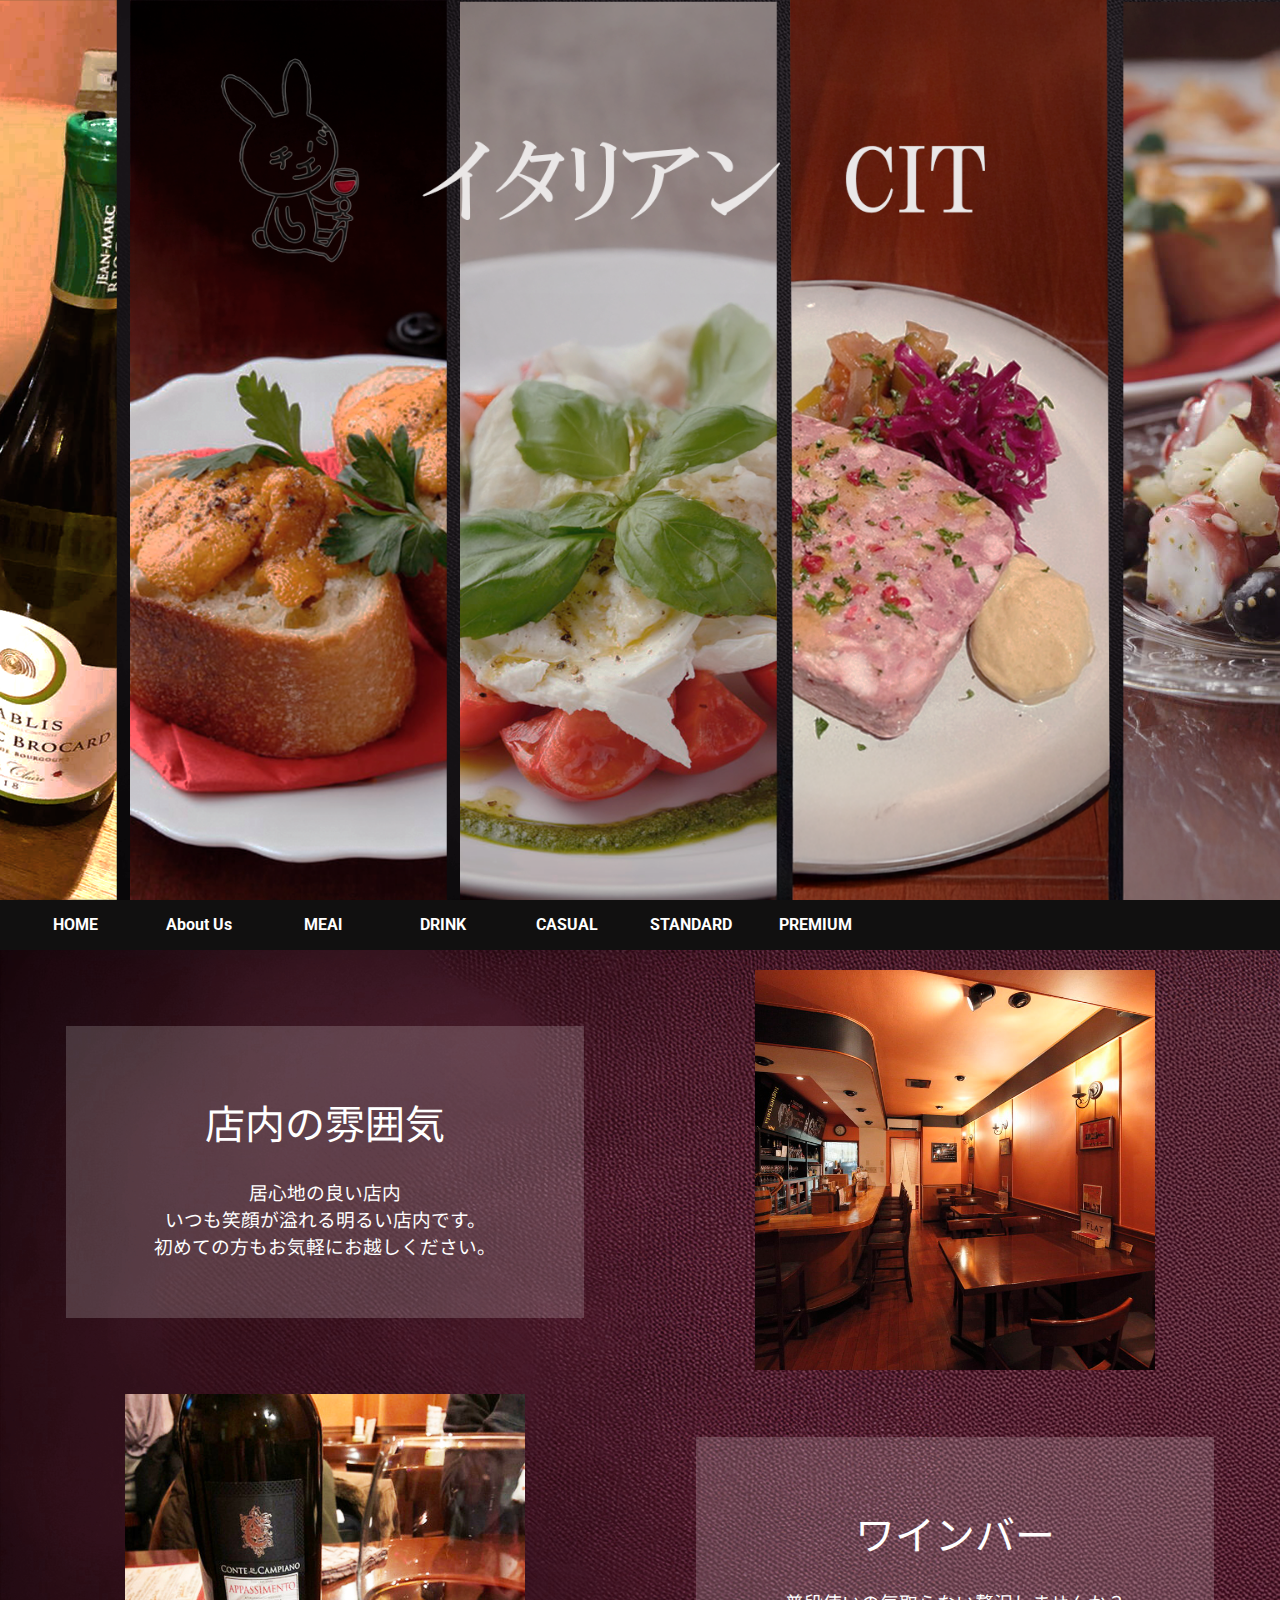
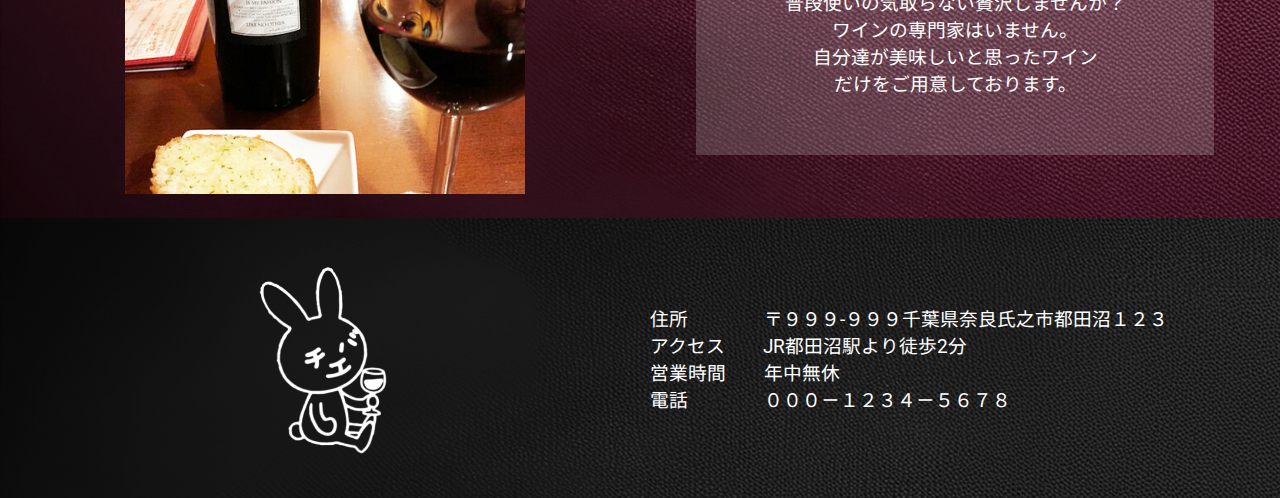
<file: index.html>
<!doctype html>
<html>
<head>
<meta charset="utf-8">
<link rel="preconnect" href="https://fonts.googleapis.com">
<link rel="preconnect" href="https://fonts.gstatic.com" crossorigin>
<link href="https://fonts.googleapis.com/css2?family=Montserrat:ital,wght@0,100..900;1,100..900&display=swap" rel="stylesheet">
<link rel="preconnect" href="https://fonts.googleapis.com">
<link rel="preconnect" href="https://fonts.gstatic.com" crossorigin>
<link href="https://fonts.googleapis.com/css2?family=Montserrat:ital,wght@0,100..900;1,100..900&family=Roboto:ital,wght@0,100..900;1,100..900&display=swap" rel="stylesheet">
<link rel="preconnect" href="https://fonts.googleapis.com">
<link rel="preconnect" href="https://fonts.gstatic.com" crossorigin>
<link href="https://fonts.googleapis.com/css2?family=Montserrat:ital,wght@0,100..900;1,100..900&family=Noto+Sans+JP:wght@100..900&family=Roboto:ital,wght@0,100..900;1,100..900&display=swap" rel="stylesheet">

<link href="css/main.css" rel="stylesheet" type="text/css">
<link href="css/nav.css" rel="stylesheet" type="text/css">
<link href="css/section.css" rel="stylesheet" type="text/css">
<title>Wine Bar Chiba Tech</title>
</head>


<body>
   <div class="topimage">
      <img src="image/topimage.png">
   </div>

   <ul class="ddmenu">
         <li><a href="index.html">HOME</a></li>
         <li><a href="html/about.html">About Us</a></li>
         <li><a href="html/menu.html">MEAl</a>
         <li><a href="html/drink.html">DRINK</a></li>
         <li><a href="html/casual.html">CASUAL</a></li>
         <li><a href="html/standard.html">STANDARD</a></li>
         <li><a href="html/premium.html">PREMIUM</a></li>
   </ul>

   <div class="section">
      <div class="left">
         <div class="text-box">
            <h1>店内の雰囲気</h1>
            <h3>
               居心地の良い店内<br>
               いつも笑顔が溢れる明るい店内です。<br>
               初めての方もお気軽にお越しください。<br>
            </h3>
         </div>

      </div>
      <div class="right">
         <img src="image/room2.jpg">

      </div>

      <div class="left">
         <img src="image/wain0.jpg">
      </div>
      <div class="right">
         <div class="text-box">
            <h1>ワインバー</h1>
            <h3>
               普段使いの気取らない贅沢しませんか？<br>
               ワインの専門家はいません。<br>
               自分達が美味しいと思ったワイン<br>
               だけをご用意しております。<br>
            </h3>
         </div>
      </div>
   </div>

   <footer>
      <div class="left">
         <img src="image/icon2.png">
      </div>
      <div class="right">
         <h3>
         住所　　　　〒９９９-９９９千葉県奈良氏之市都田沼１２３<br>
         アクセス　　JR都田沼駅より徒歩2分<br>
         営業時間　　年中無休<br>
         電話　　　　０００－１２３４－５６７８<br>  
         </h3>
      </div>  
   </footer>
   
</body>
</html>
</file>
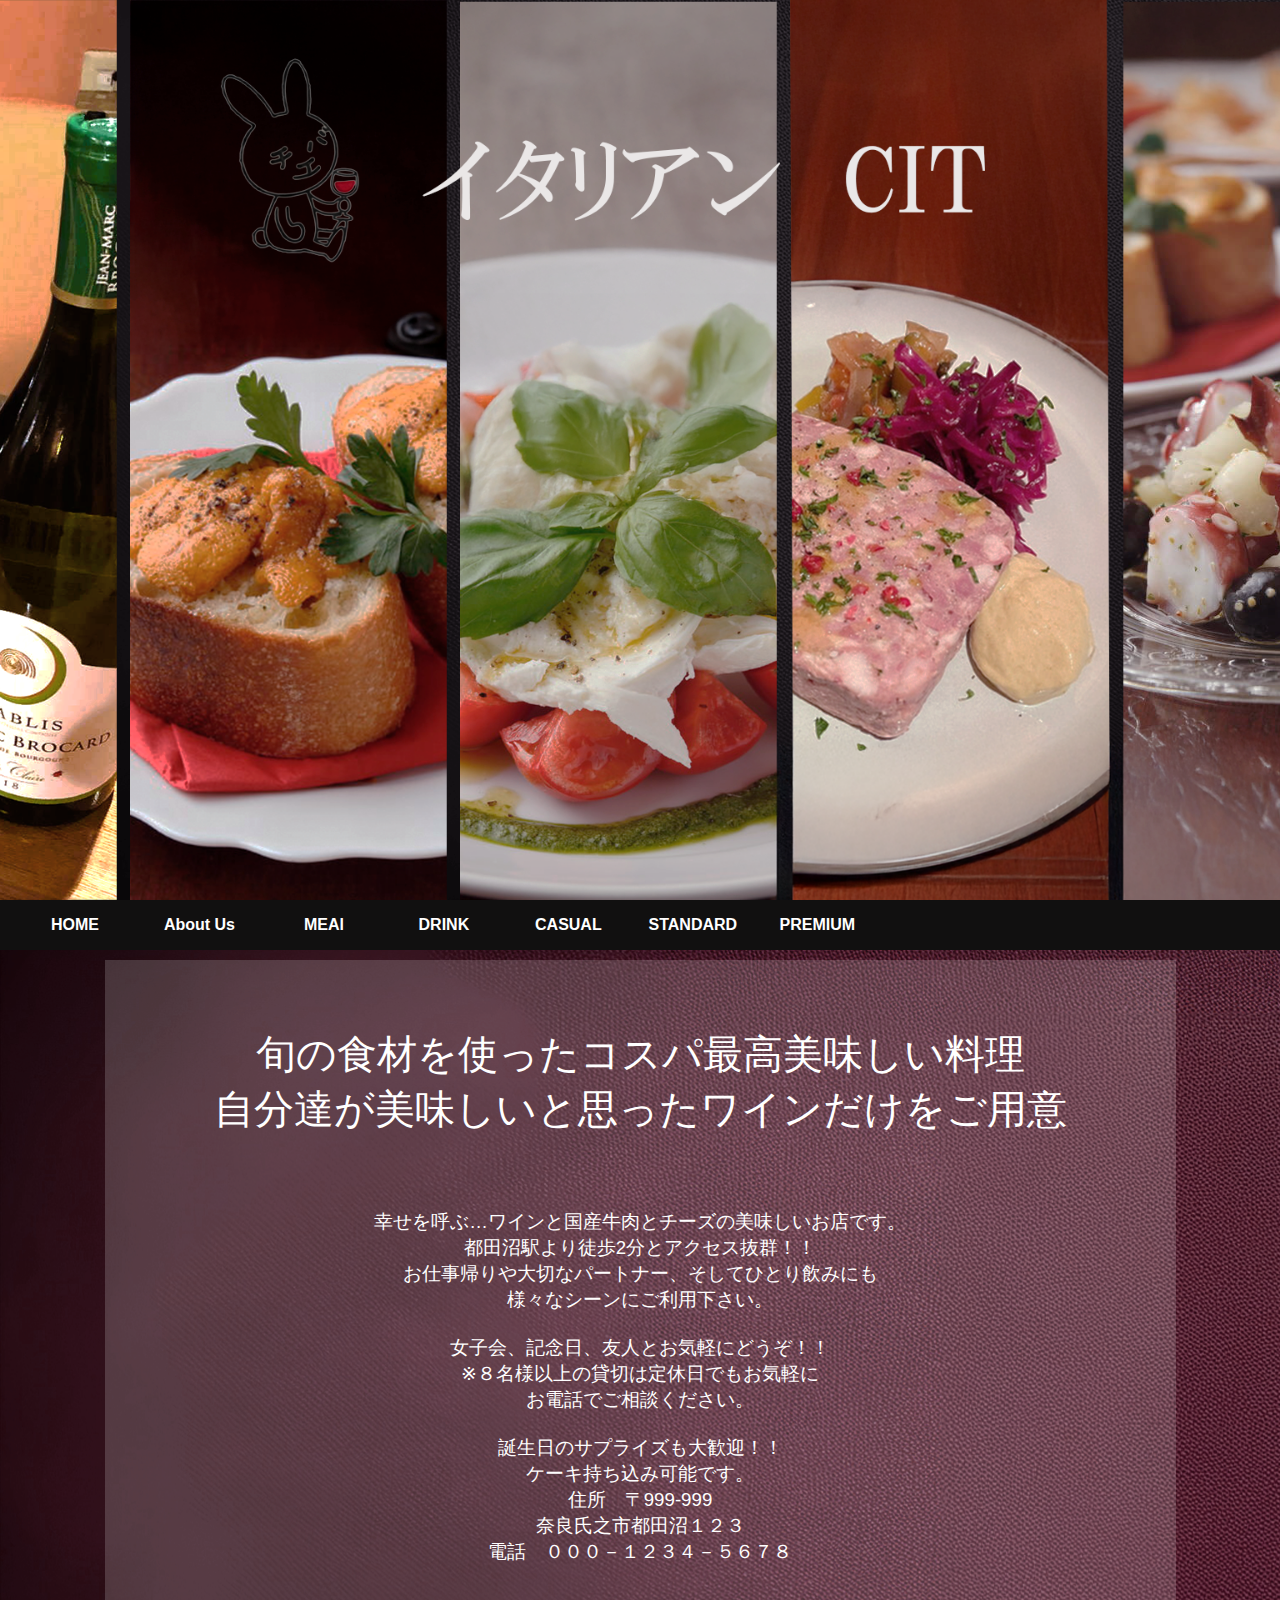
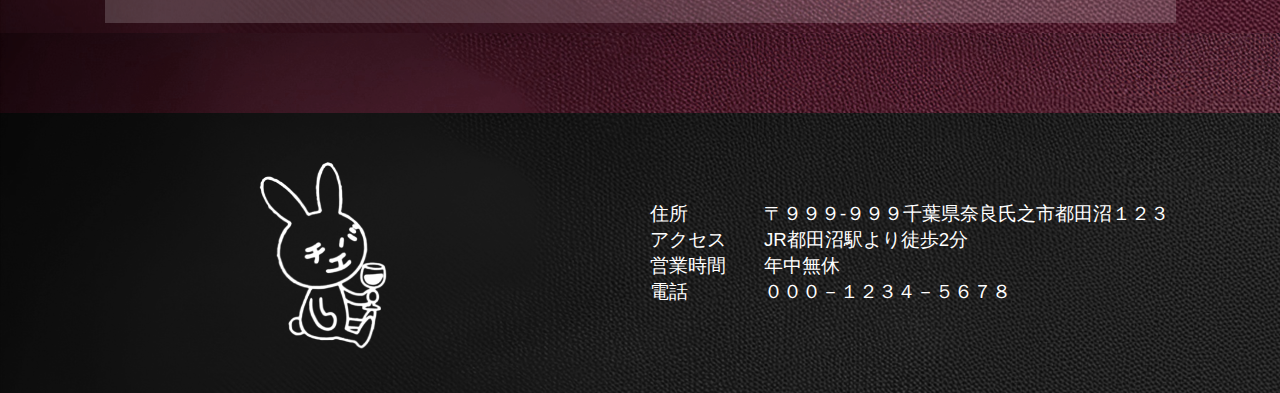
<file: about.html>
<!doctype html>
<html>
<head>
<meta charset="utf-8">
<link href="../css/main.css" rel="stylesheet" type="text/css">
<link href="../css/nav.css" rel="stylesheet" type="text/css">
<link href="../css/section.css" rel="stylesheet" type="text/css">
<title>Wine Bar Chiba Tech</title>
</head>


<body>
   <div class="topimage">
      <img src="../image/topimage.png">
   </div>

   <ul class="ddmenu">
         <li><a href="../index.html">HOME</a></li>
         <li><a href="about.html">About Us</a></li>
         <li><a href="menu.html">MEAl</a>
         <li><a href="drink.html">DRINK</a></li>
         <li><a href="casual.html">CASUAL</a></li>
         <li><a href="standard.html">STANDARD</a></li>
         <li><a href="premium.html">PREMIUM</a></li>
   </ul>

<div class="section">
   <div class="text-box">
      <h1>
         旬の食材を使ったコスパ最高美味しい料理<br>
         自分達が美味しいと思ったワインだけをご用意<br><br>
      </h1>

      <h3> 
         幸せを呼ぶ…ワインと国産牛肉とチーズの美味しいお店です。<br>
         都田沼駅より徒歩2分とアクセス抜群！！<br>
         お仕事帰りや大切なパートナー、そしてひとり飲みにも<br>
         様々なシーンにご利用下さい。<br><br>
         
         女子会、記念日、友人とお気軽にどうぞ！！<br>
         ※８名様以上の貸切は定休日でもお気軽に<br>
         お電話でご相談ください。<br><br>

         誕生日のサプライズも大歓迎！！<br>
         ケーキ持ち込み可能です。<br>
         住所　〒999-999<br>
         奈良氏之市都田沼１２３<br>
         電話　０００－１２３４－５６７８

      </h3>
   </div>
</div>


<div class="section">
   <div class="left">
      
   </div>
   <div class="right">
      
   </div>
   <div class="left">

   </div>
   <div class="right">
    
   </div>
   <div class="left">

   </div>
   <div class="right">
      
   </div>
</div>

<footer>
   <div class="left">
      <img src="../image/icon2.png">
   </div>
   <div class="right">
      <h3>
      住所　　　　〒９９９-９９９千葉県奈良氏之市都田沼１２３<br>
      アクセス　　JR都田沼駅より徒歩2分<br>
      営業時間　　年中無休<br>
      電話　　　　０００－１２３４－５６７８<br>  
      </h3>
   </div>  
</footer>
</body>
</html>
</file>
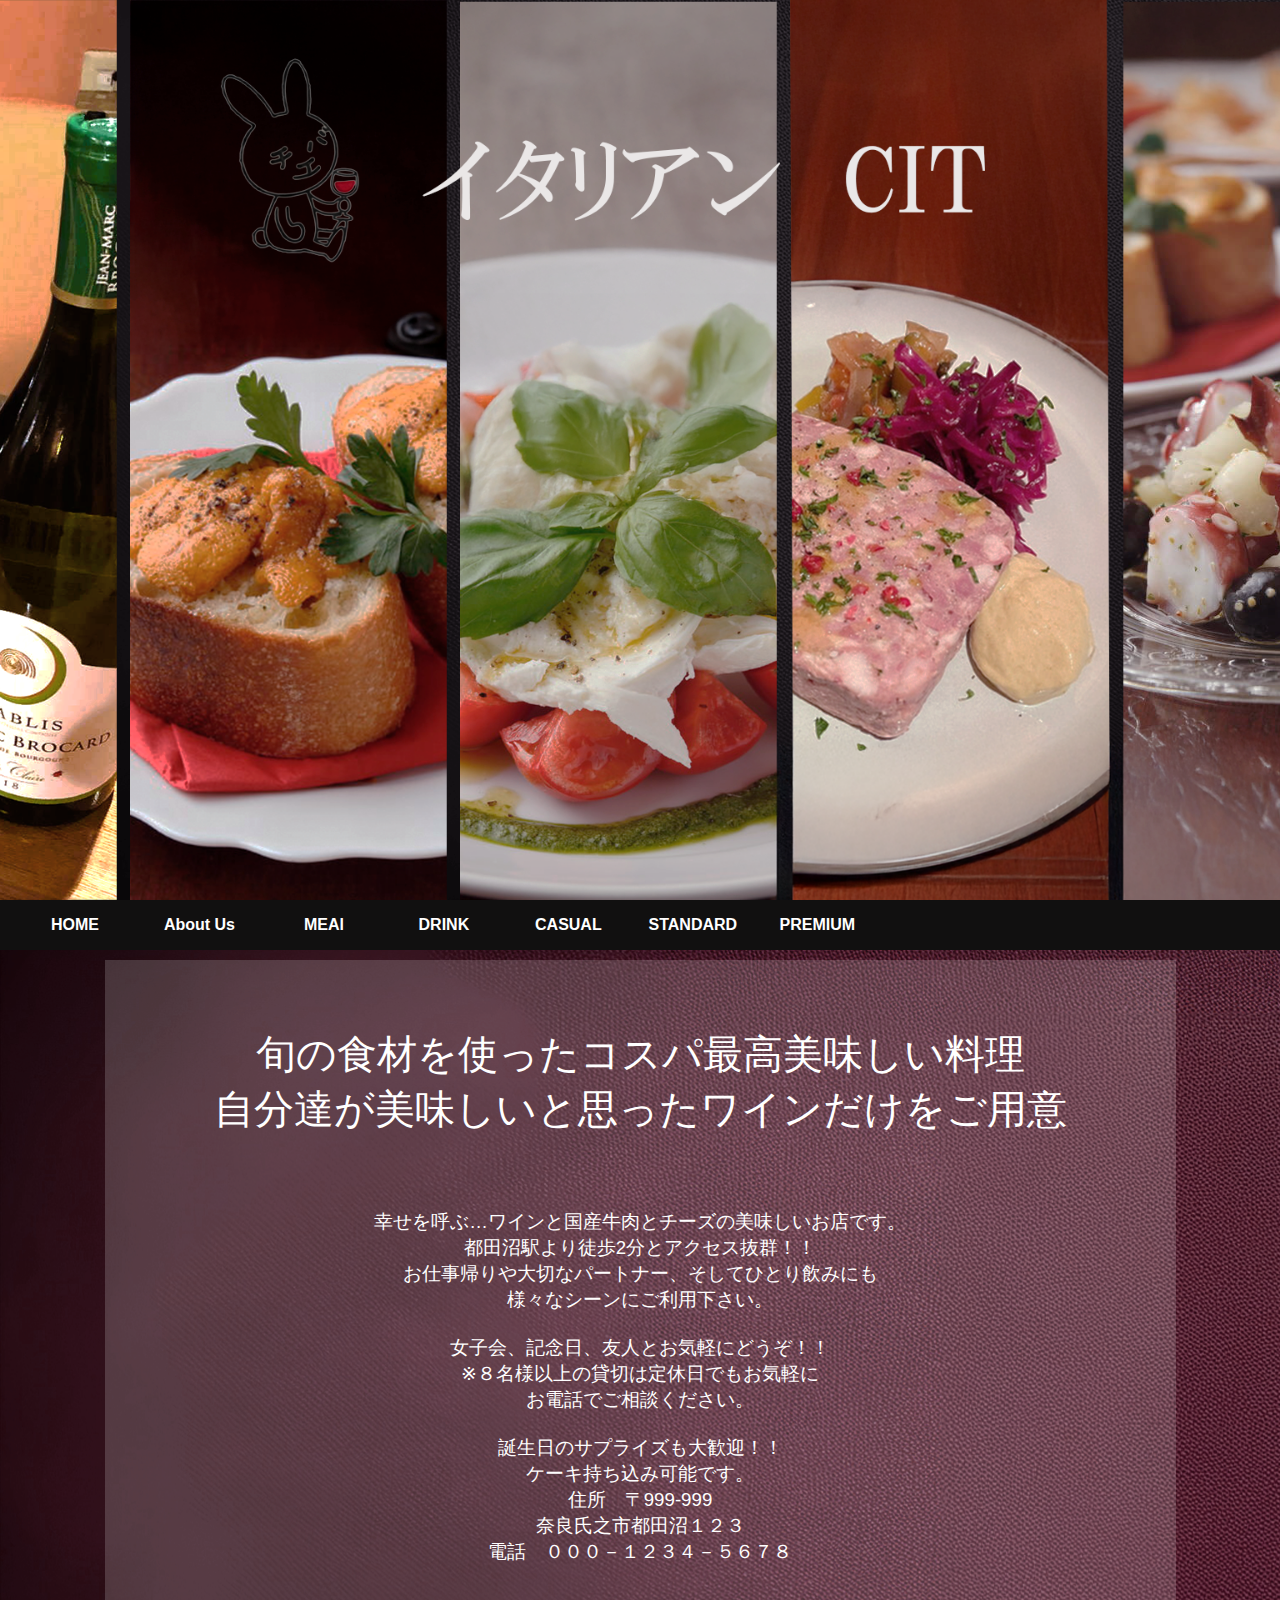
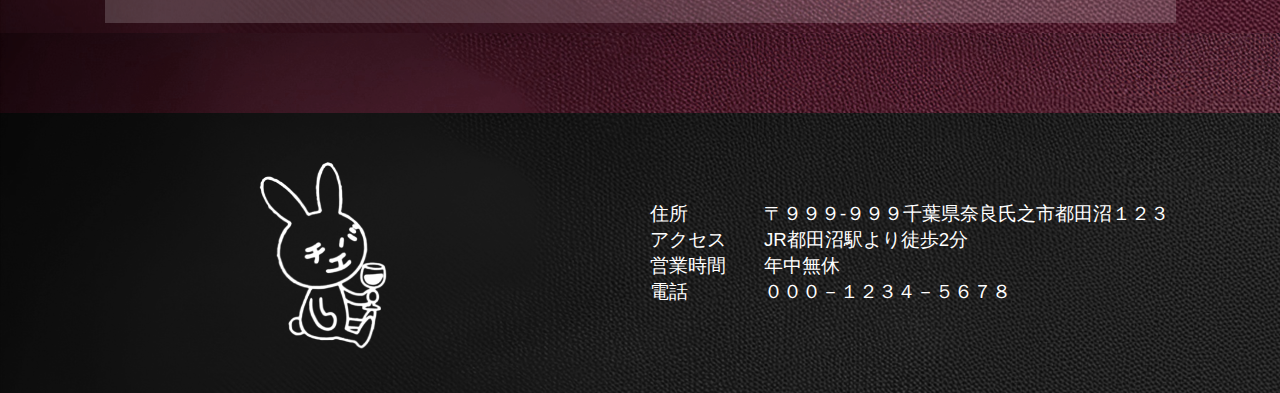
<file: html/about.html>
<!doctype html>
<html>
<head>
<meta charset="utf-8">
<link href="../css/main.css" rel="stylesheet" type="text/css">
<link href="../css/nav.css" rel="stylesheet" type="text/css">
<link href="../css/section.css" rel="stylesheet" type="text/css">
<title>Wine Bar Chiba Tech</title>
</head>


<body>
   <div class="topimage">
      <img src="../image/topimage.png">
   </div>

   <ul class="ddmenu">
         <li><a href="../index.html">HOME</a></li>
         <li><a href="about.html">About Us</a></li>
         <li><a href="menu.html">MEAl</a>
         <li><a href="drink.html">DRINK</a></li>
         <li><a href="casual.html">CASUAL</a></li>
         <li><a href="standard.html">STANDARD</a></li>
         <li><a href="premium.html">PREMIUM</a></li>
   </ul>

<div class="section">
   <div class="text-box">
      <h1>
         旬の食材を使ったコスパ最高美味しい料理<br>
         自分達が美味しいと思ったワインだけをご用意<br><br>
      </h1>

      <h3> 
         幸せを呼ぶ…ワインと国産牛肉とチーズの美味しいお店です。<br>
         都田沼駅より徒歩2分とアクセス抜群！！<br>
         お仕事帰りや大切なパートナー、そしてひとり飲みにも<br>
         様々なシーンにご利用下さい。<br><br>
         
         女子会、記念日、友人とお気軽にどうぞ！！<br>
         ※８名様以上の貸切は定休日でもお気軽に<br>
         お電話でご相談ください。<br><br>

         誕生日のサプライズも大歓迎！！<br>
         ケーキ持ち込み可能です。<br>
         住所　〒999-999<br>
         奈良氏之市都田沼１２３<br>
         電話　０００－１２３４－５６７８

      </h3>
   </div>
</div>


<div class="section">
   <div class="left">
      
   </div>
   <div class="right">
      
   </div>
   <div class="left">

   </div>
   <div class="right">
    
   </div>
   <div class="left">

   </div>
   <div class="right">
      
   </div>
</div>

<footer>
   <div class="left">
      <img src="../image/icon2.png">
   </div>
   <div class="right">
      <h3>
      住所　　　　〒９９９-９９９千葉県奈良氏之市都田沼１２３<br>
      アクセス　　JR都田沼駅より徒歩2分<br>
      営業時間　　年中無休<br>
      電話　　　　０００－１２３４－５６７８<br>  
      </h3>
   </div>  
</footer>
</body>

</html>
</file>
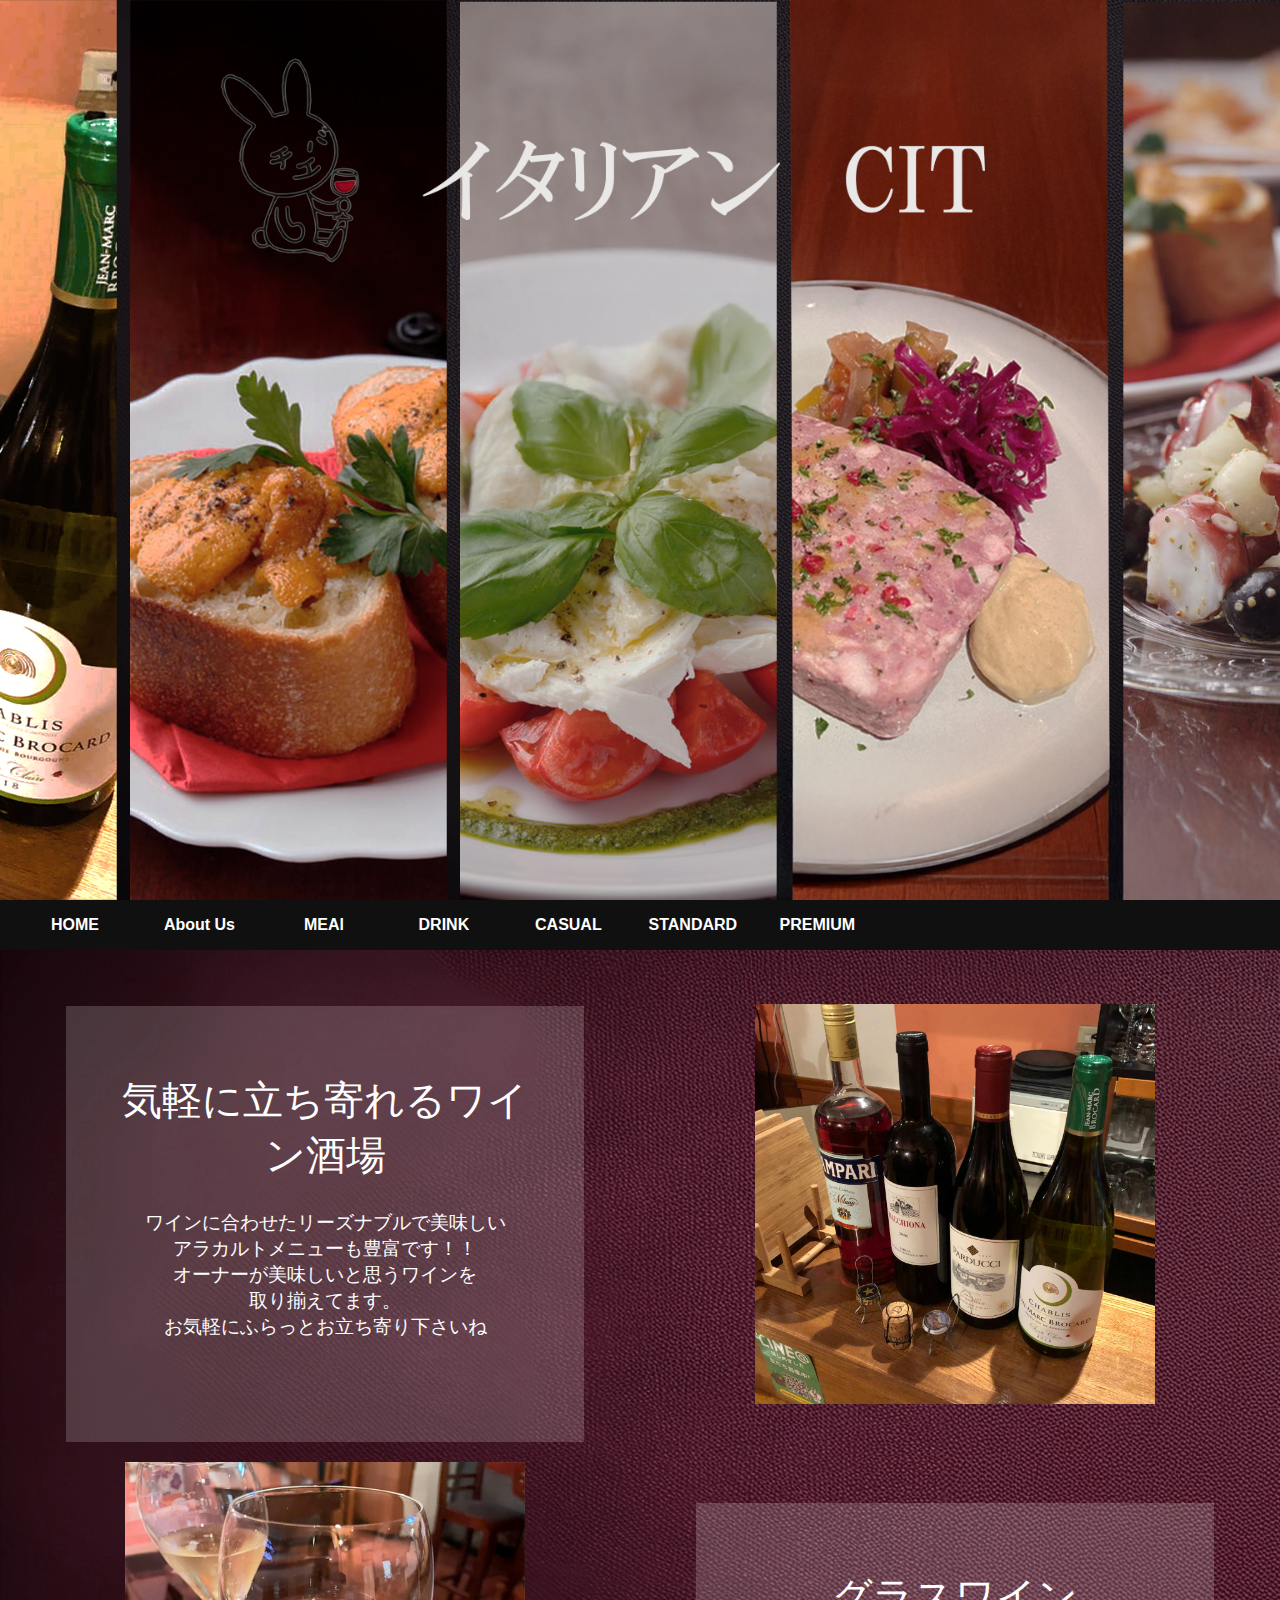
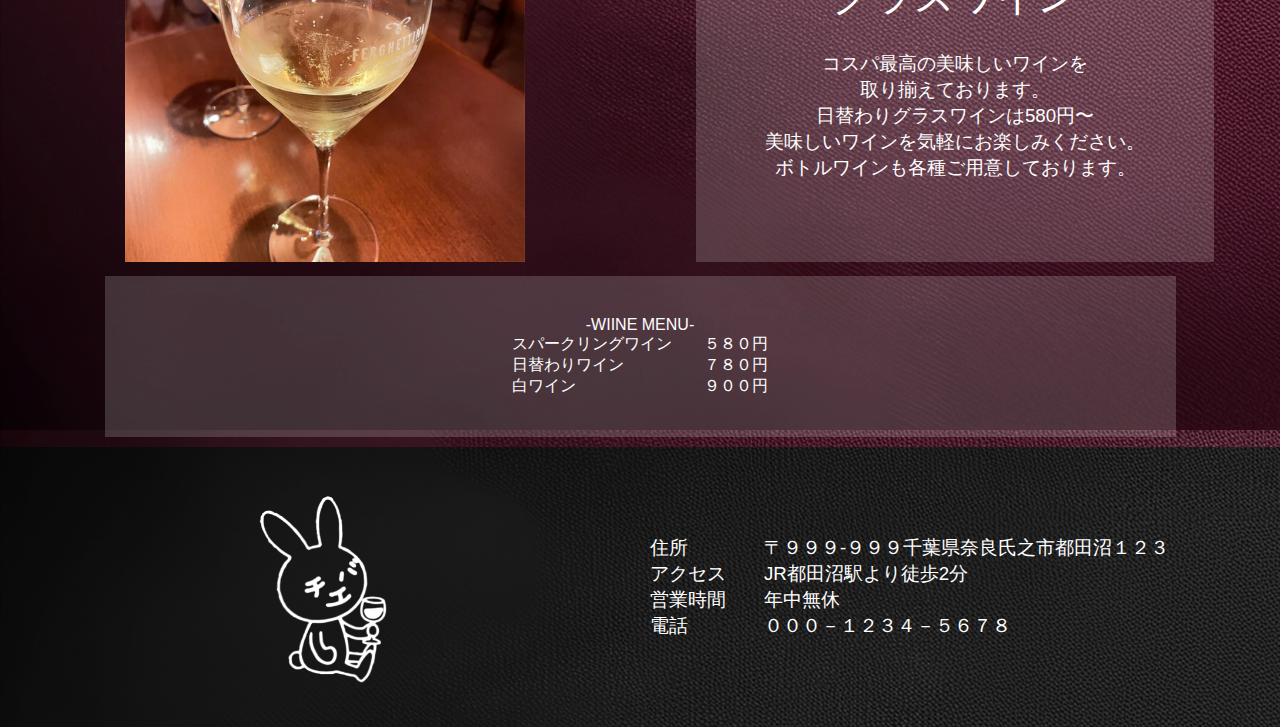
<file: html/drink.html>
<!doctype html>
<html>
<head>
<meta charset="utf-8">
<link href="../css/main.css" rel="stylesheet" type="text/css">
<link href="../css/nav.css" rel="stylesheet" type="text/css">
<link href="../css/section.css" rel="stylesheet" type="text/css">
<title>Wine Bar Chiba Tech</title>
</head>


<body>
   <div class="topimage">
      <img src="../image/topimage.png">
   </div>

   <ul class="ddmenu">
         <li><a href="../index.html">HOME</a></li>
         <li><a href="about.html">About Us</a></li>
         <li><a href="menu.html">MEAl</a>
         <li><a href="drink.html">DRINK</a></li>
         <li><a href="casual.html">CASUAL</a></li>
         <li><a href="standard.html">STANDARD</a></li>
         <li><a href="premium.html">PREMIUM</a></li>
   </ul>


   <div class="section">
      <div class="left">
         <br><br>
         <div class="text-box">
            <h1>気軽に立ち寄れるワイン酒場</h1>
            <h3>
               ワインに合わせたリーズナブルで美味しい<br>
               アラカルトメニューも豊富です！！<br>
               オーナーが美味しいと思うワインを<br>
               取り揃えてます。<br>
               お気軽にふらっとお立ち寄り下さいね<br>
               <br><br>
            </h3>
         </div>

      </div>
      <div class="right">
         <img src="../image/menu2-3.jpg">

      </div>

      <div class="left">
         <img src="../image/menu2-5.jpg">
      </div>
      <div class="right">
         <br><br>
         <div class="text-box">
            <h1>グラスワイン</h1>
            <h3>
               コスパ最高の美味しいワインを<br>
               取り揃えております。<br>
               日替わりグラスワインは580円〜<br>
               美味しいワインを気軽にお楽しみください。<br>
               ボトルワインも各種ご用意しております。<br>
               <br>
            </h3>
         </div>
      </div>

      <br><br><br>

      <div class="text-box">
         -WIINE MENU-<br>

         スパークリングワイン　　５８０円<br>
         日替わりワイン　　　　　７８０円<br>
         白ワイン　　　　　　　　９００円<br>
      </div>
   </div>

   <footer>
      <div class="left">
         <img src="../image/icon2.png">
      </div>
      <div class="right">
         <h3>
         住所　　　　〒９９９-９９９千葉県奈良氏之市都田沼１２３<br>
         アクセス　　JR都田沼駅より徒歩2分<br>
         営業時間　　年中無休<br>
         電話　　　　０００－１２３４－５６７８<br>  
         </h3>
      </div>  
   </footer>


</body>
</html>
</file>
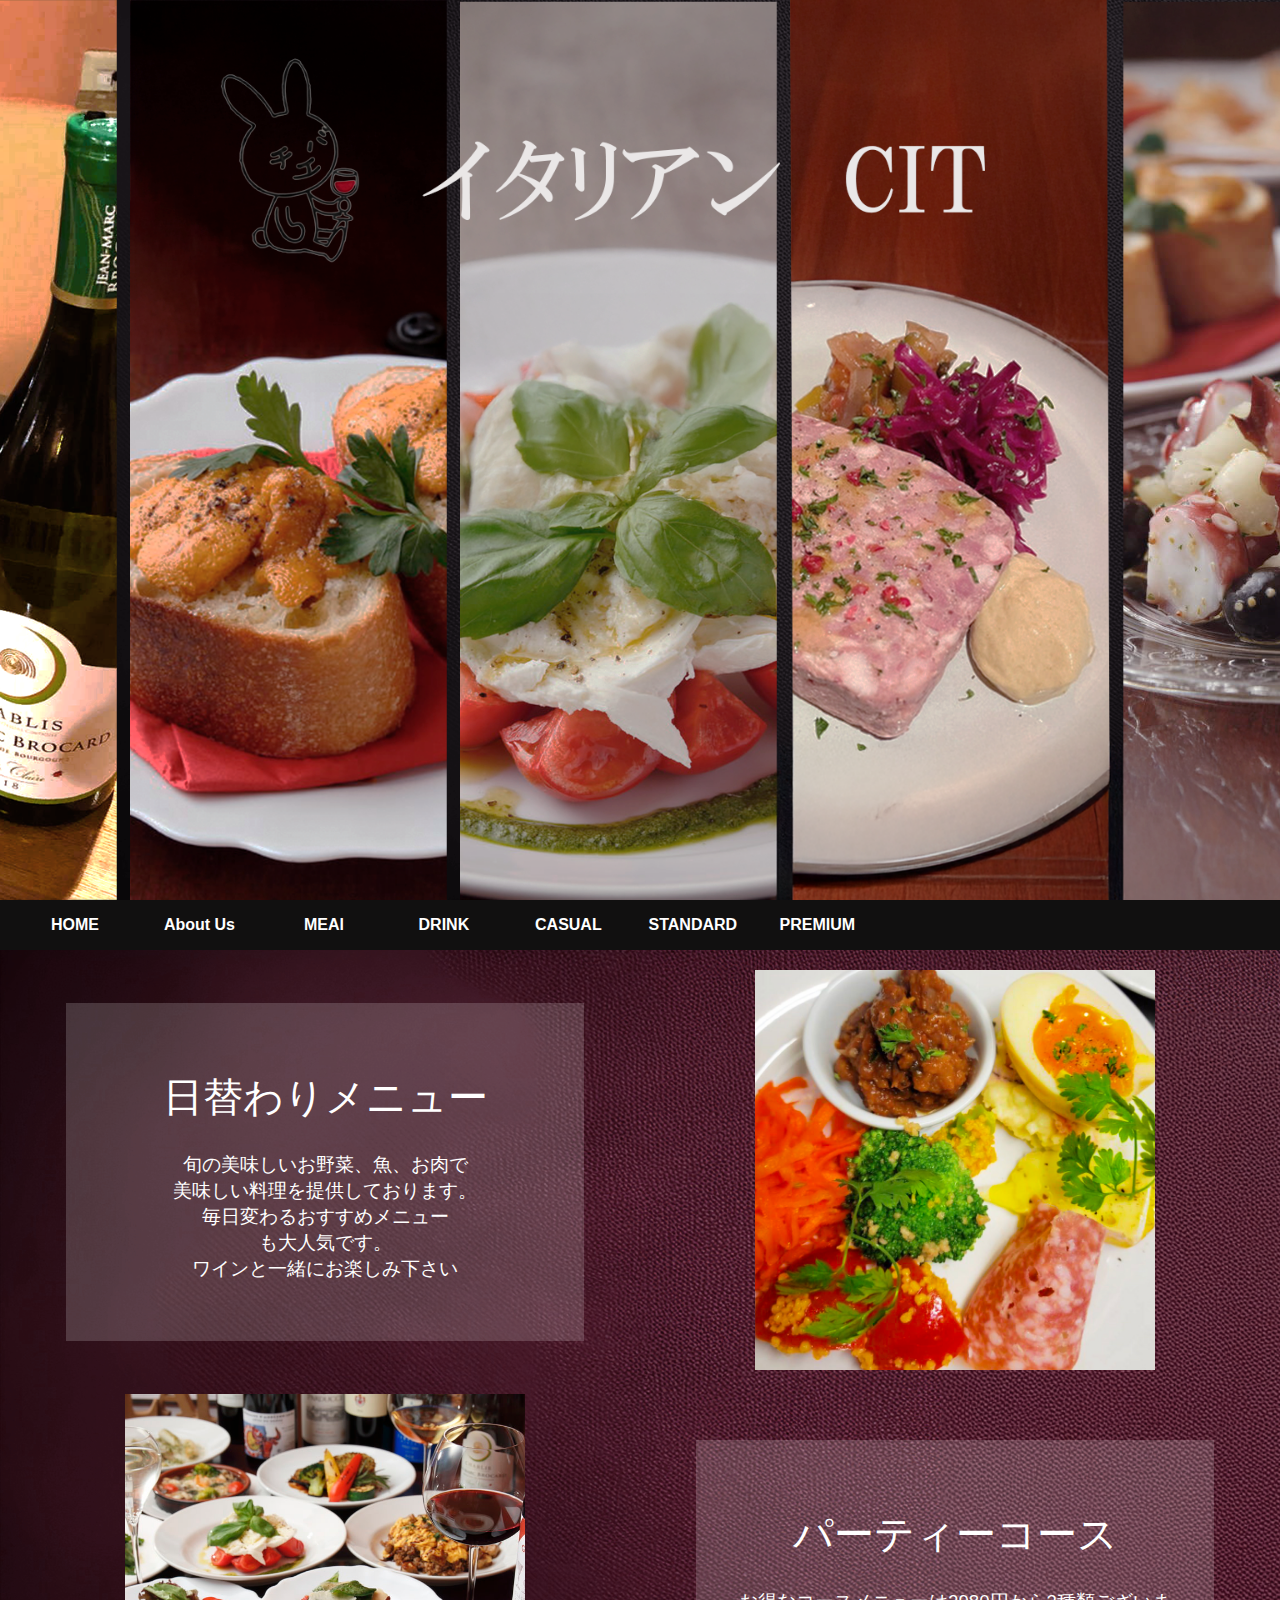
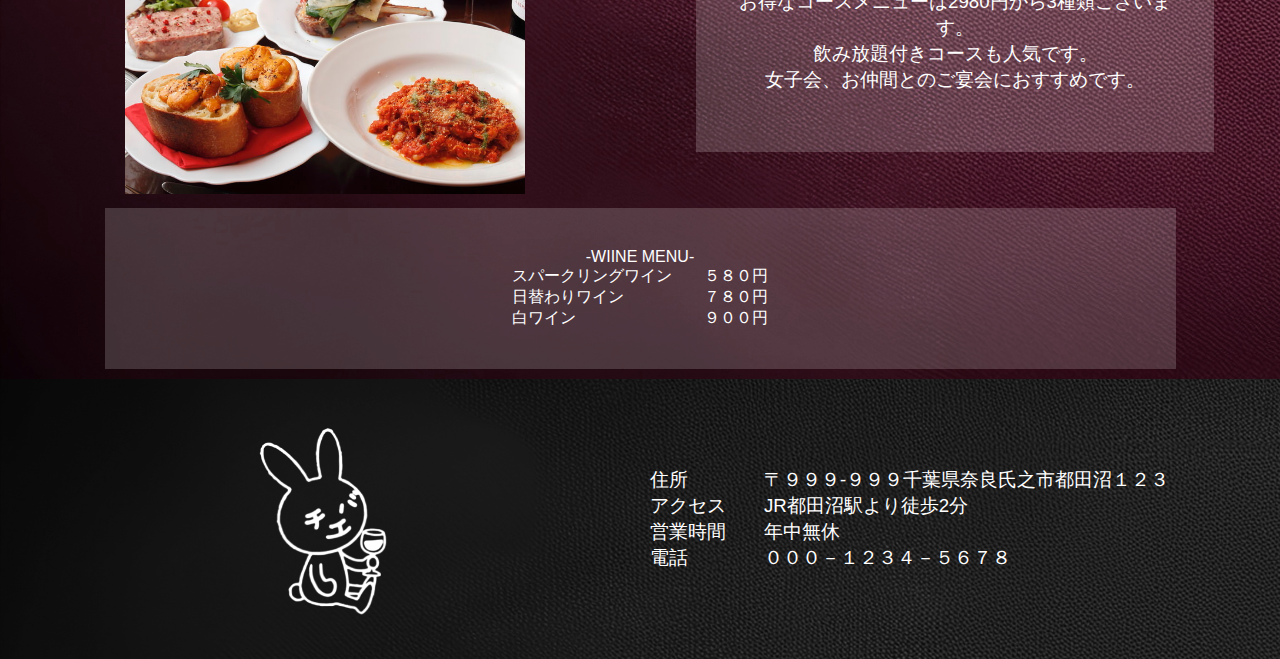
<file: html/menu.html>
<!doctype html>
<html>
<head>
<meta charset="utf-8">
<link href="../css/main.css" rel="stylesheet" type="text/css">
<link href="../css/nav.css" rel="stylesheet" type="text/css">
<link href="../css/section.css" rel="stylesheet" type="text/css">
<title>Wine Bar Chiba Tech</title>
</head>


<body>
   <div class="topimage">
      <img src="../image/topimage.png">
   </div>

   <ul class="ddmenu">
         <li><a href="../index.html">HOME</a></li>
         <li><a href="about.html">About Us</a></li>
         <li><a href="menu.html">MEAl</a>
         <li><a href="drink.html">DRINK</a></li>
         <li><a href="casual.html">CASUAL</a></li>
         <li><a href="standard.html">STANDARD</a></li>
         <li><a href="premium.html">PREMIUM</a></li>
   </ul>

   <div class="section">
      <div class="left">
         <div class="text-box">
            <h1>日替わりメニュー</h1>
            <h3>
               旬の美味しいお野菜、魚、お肉で<br>
               美味しい料理を提供しております。<br>
               毎日変わるおすすめメニュー<br>
               も大人気です。<br>
               ワインと一緒にお楽しみ下さい
            </h3>
         </div>
      </div>
      <div class="right">
         <img src="../image/menu1.jpg">
      </div>

      <div class="left">
         <img src="../image/menu3.jpg">
      </div>
      <div class="right">
         <div class="text-box">
            <h1>パーティーコース</h1>
            <h3>
               お得なコースメニューは2980円から3種類ございます。<br>
               飲み放題付きコースも人気です。<br>
               女子会、お仲間とのご宴会におすすめです。<br>
            </h3>
         </div>
      </div>
      
   <div class="text-box">
      -WIINE MENU-<br>
      スパークリングワイン　　５８０円<br>
      日替わりワイン　　　　　７８０円<br>
      白ワイン　　　　　　　　９００円
   </div>   
      
   </div>
   
   <footer>
      <div class="left">
         <img src="../image/icon2.png">
      </div>
      <div class="right">
         <h3>
         住所　　　　〒９９９-９９９千葉県奈良氏之市都田沼１２３<br>
         アクセス　　JR都田沼駅より徒歩2分<br>
         営業時間　　年中無休<br>
         電話　　　　０００－１２３４－５６７８<br>  
         </h3>
      </div>  
   </footer>


</body>
</html>
</file>
<file: css/main.css>
html, body {
    width: 100%;
	height: 100vh;
	margin: 0;
	padding: 0;
	color: rgb(255, 255, 255);
	font-family: 'Roboto', 'Noto Sans JP', sans-serif;
	font-weight: 300;
}

h1{
	font-family: 'Montserrat', 'Noto Sans JP', sans-serif;
	font-weight: 400;
	font-size: 2.5rem;
}

h3{
	font-family: 'Roboto', 'Noto Sans JP', sans-serif;
	font-weight: 400;
}

a{
	font-family: 'Roboto', 'Noto Sans JP', sans-serif;
	font-weight: 400;
}

.topimage{
	width: 100%;
	height: 100%;
	z-index: 1;
}

.topimage img{
	width: 100%;
	height: 100%;
	object-fit: cover;
}

footer{
	display: flex;
	flex-wrap: wrap; 
	height: 280px;
	background-color: #0b0707;
	background-image: url("../image/bgimage2.png");
	align-items: center;
}

footer .left{
	text-align: center;
}

footer img{
	width: 200px;
	height: 200px;

}
</file>
<file: css/nav.css>
ul.ddmenu{
	margin: 0 0 0 0;
	padding: 0 0 0 15px;
	border: 0;
	background-color: #111010;
}

ul.ddmenu li{
	width: 120px;
	display: inline-block;
	list-style-type: none;
	position: relative;
}

ul.ddmenu a{
	background-color: #111010;
	color: white;
	line-height: 50px;
	text-align: center;
	text-decoration: none;
	font-weight: bold;
	display: block;
}

ul.ddmenu ul{
	display: none;
	margin: 0;
	padding: 0;
	position: absolute;
}

ul.ddmenu a:hover{
	background-color: #878282;
	color: #000000;
}

ul.ddmenu li:hover ul{
	display: block;
}
</file>
<file: css/section.css>
.section{
    display: flex;
	flex-wrap: wrap; 
    box-sizing: border-box;
    width: 100%;
    padding: 10px;
    background-image: url("../image/bgimage3.png");
    text-align: center;
    align-items: center;
}


img{
    width: 400px;
    height: 400px;
}

.left{
    width: 50%;
    padding: 10px;
    box-sizing: border-box;
}
.right {
    width: 50%;
    padding: 10px;
    box-sizing: border-box;
}

.left p, .right p{
    margin: auto;
}

.text-box{
    padding: 40px;
    width: 85%;
    height: 100%;
    box-sizing: border-box;
    margin: auto;
    text-align: center;
    background-color: rgba(255, 255, 255, 0.177);/*背景色のみ透明度を高めたい場合opacityじゃダメ*/
}

.text-box h3{
    color: rgb(254, 254, 254);
}
</file>
